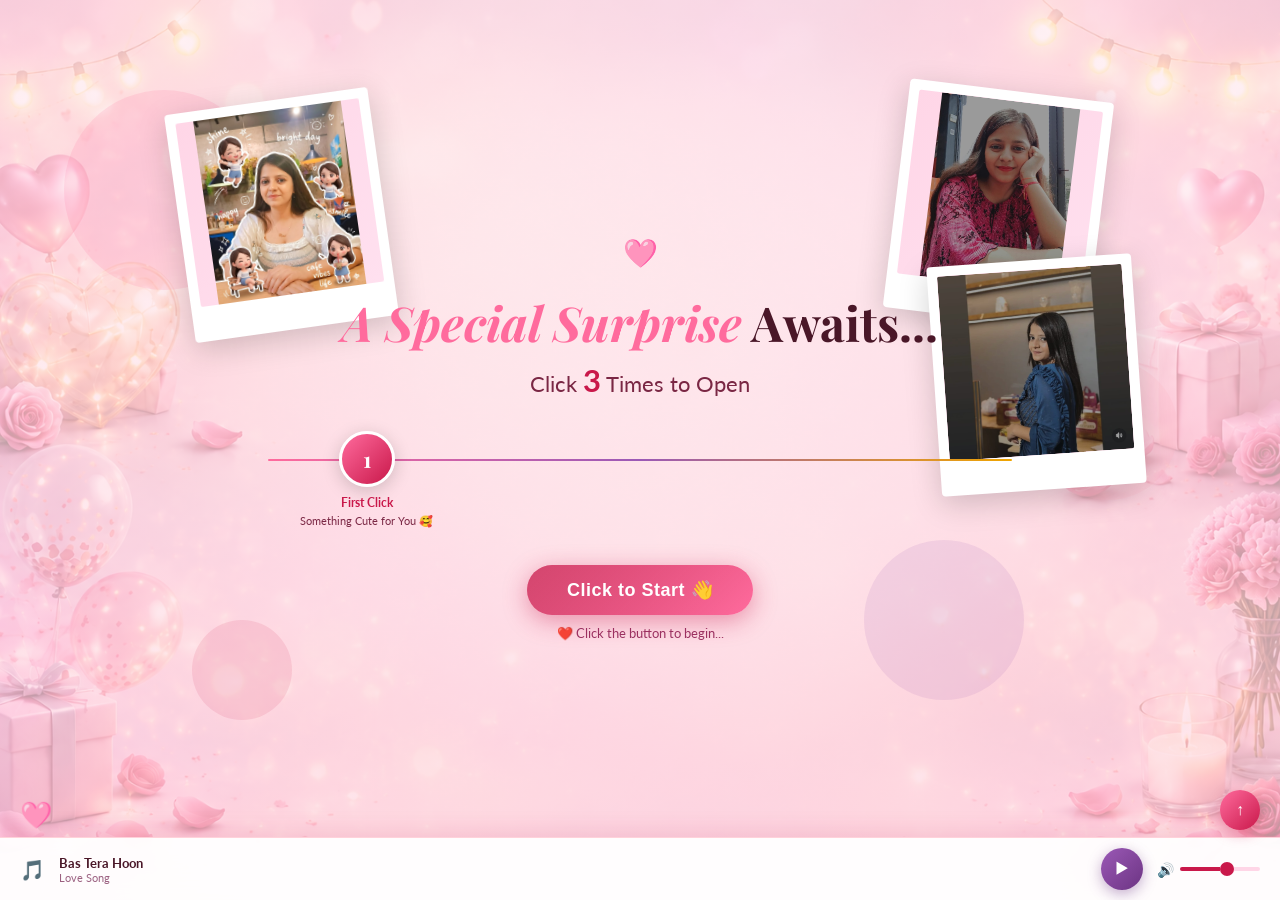
<file: index.html>
<!DOCTYPE html>
<html lang="hi">

<head>
  <meta charset="UTF-8">
  <meta name="viewport" content="width=device-width, initial-scale=1.0">
  <title>A Special Surprise for Anjali 🎀</title>
  <link
    href="https://fonts.googleapis.com/css2?family=Playfair+Display:ital,wght@0,400;0,600;0,700;1,400;1,600&family=Lato:wght@300;400;700&family=Dancing+Script:wght@600;700&family=Noto+Sans+Devanagari:wght@400;600&display=swap"
    rel="stylesheet">
  <link rel="stylesheet" href="style.css" class="css">
</head>

<body>

  <!-- Bokeh blobs -->
  <div class="bokeh"
    style="width:200px;height:200px;background:rgba(255,107,157,0.15);top:10%;left:5%;animation-duration:6s"></div>
  <div class="bokeh"
    style="width:140px;height:140px;background:rgba(255,182,193,0.2);top:40%;right:8%;animation-duration:8s"></div>
  <div class="bokeh"
    style="width:100px;height:100px;background:rgba(201,24,74,0.1);bottom:20%;left:15%;animation-duration:7s"></div>
  <div class="bokeh"
    style="width:160px;height:160px;background:rgba(155,89,182,0.12);top:60%;right:20%;animation-duration:9s"></div>

  <!-- Fairy lights removed from here -->

  <!-- ===== HERO ===== -->
  <section id="hero">
    <!-- Polaroids -->
    <div class="polaroid-left">
      <div class="polaroid-inner">
        <img src="2.jpeg" alt="">
      </div>
    </div>
    <div class="polaroid-right">
      <div class="polaroid-inner">
        <img src="4.jpeg" alt="">
      </div>
    </div>
    <div class="polaroid-right polaroid-right2">
      <div class="polaroid-inner">
        <img src="5.jpeg" alt="">
      </div>
    </div>

    <div style="text-align:center;margin-top:20px">
      <div style="font-size:28px;animation:pulse 2s infinite">🩷</div>
      <h1 class="hero-title"><span>A Special Surprise</span> Awaits...</h1>
      <p class="hero-sub">Click <b>3</b> Times to Open</p>
    </div>

    <div class="steps">
      <div class="step active" id="step1">
        <div class="step-circle s1">1</div>
        <div class="step-label">First Click</div>
        <div class="step-desc">Something Cute for You 🥰</div>
      </div>
      <div class="step" id="step2">
        <div class="step-circle s2">2</div>
        <div class="step-label">Second Click</div>
        <div class="step-desc">Some Beautiful Memories 🎞️</div>
      </div>
      <div class="step" id="step3">
        <div class="step-circle s3">3</div>
        <div class="step-label">Third Click</div>
        <div class="step-desc">A Special Surprise for You 🎁</div>
      </div>
    </div>

    <button class="start-btn" id="startBtn" onclick="handleClick()">Click to Start 👋</button>
    <div class="click-count" id="clickMsg">❤️ Click the button to begin...</div>
  </section>

  <div id="hiddenContent" style="display: none;">
    <!-- ===== LETTER ===== -->
    <section id="letter" class="reveal">
      <div class="letter-card">
        <p class="letter-name">Dearest Anjali, 🩷</p>
        <p class="letter-body">
          Happy Birthday! On your special day, I wanted to remind you how much your presence brightens the world. You
          carry a grace that is rare and a heart that is kind. May this year bring you as much joy as you give to
          everyone around you.
        </p>
        <div class="divider">~ ❤️ ~</div>
        <div class="shayari">
          तुम मिले तो लगा ज़िन्दगी मिल गयी,<br>
          हर ख़ुशी जैसे मेरी तकदीर मिल गयी...
        </div>
        <div class="divider">~ ❤️ ~</div>
        <div class="shayari">
          ना सोचा था इतना खूबसूरत होगा सफ़र,<br>
          पर तुम साथ हो तो हर राह आसान मिल गयी...
        </div>
      </div>
    </section>

    <!-- ===== COUNTDOWN ===== -->
    <section id="countdown" class="reveal">
      <h2 class="countdown-title">Countdown to <span>27 May</span> 🎉</h2>
      <div class="wave-divider">〜〜〜</div>
      <div class="countdown-grid">
        <div class="cd-unit"><span class="cd-num" id="cd-days">00</span><span class="cd-label">Days</span></div>
        <div class="cd-unit"><span class="cd-num" id="cd-hours">00</span><span class="cd-label">Hours</span></div>
        <div class="cd-unit"><span class="cd-num" id="cd-mins">00</span><span class="cd-label">Minutes</span></div>
        <div class="cd-unit"><span class="cd-num" id="cd-secs">00</span><span class="cd-label">Seconds</span></div>
      </div>
      <p class="cd-sub">The most special day is coming soon... 🩷</p>
    </section>

    <!-- ===== GALLERY ===== -->
    <section id="gallery" class="reveal">
      <h2 class="gallery-title">
        <span class="ornament">✦ 〜</span> Beautiful Moments <span class="ornament">〜 ✦</span>
      </h2>
      <div class="filter-tabs">
        <button class="tab active" onclick="filterTab(this,'all')">All</button>
        <button class="tab" onclick="filterTab(this,'memories')">Memories</button>
        <button class="tab" onclick="filterTab(this,'smiles')">Smiles</button>
        <button class="tab" onclick="filterTab(this,'candid')">Candid</button>
        <button class="tab" onclick="filterTab(this,'favorites')">Favorites</button>
      </div>
      <div class="photos-row" id="photosRow">
        <div class="photo-card" data-cat="memories">
          <div class="photo-inner square"><img src="2.jpeg" alt=""></div>
          <p class="photo-caption">Sweet Memories</p>
        </div>
        <div class="photo-card" data-cat="candid">
          <div class="photo-inner square"><img src="4.jpeg" alt=""></div>
          <p class="photo-caption">Candid Joy</p>
        </div>
        <div class="photo-card" data-cat="smiles">
          <div class="photo-inner"><img src="5.jpeg" alt=""></div>
          <p class="photo-caption">Timeless Smile</p>
          <p class="photo-heart">🩷</p>
        </div>
        <div class="photo-card" data-cat="favorites">
          <div class="photo-inner square"><img src="6.jpeg" alt=""></div>
          <p class="photo-caption">Pure Joy</p>
        </div>
        <div class="photo-card" data-cat="candid">
          <div class="photo-inner square"><img src="7.jpeg" alt=""></div>
          <p class="photo-caption">Glowing</p>
        </div>
      </div>
      <button class="more-btn">More Memories 🎞️</button>
    </section>

    <!-- ===== FOOTER ===== -->
    <footer class="reveal">
      <p class="footer-quote">♥ A friend is one of the nicest things you can be and one of the best things you can have.
        ♥</p>
      <p class="footer-made" style="margin-top:8px">♥ Made with love for Anjali ♥</p>
    </footer>
  </div> <!-- End hiddenContent -->

  <!-- ===== AUDIO ELEMENTS ===== -->
  <audio id="bgMusic" src="Bas Tera Hoon Javed Mohsin 128 Kbps.mp3" loop preload="auto"></audio>
  <audio id="hbdMusic" src="HAPPY BIRTHDAY TO YOU _ PIANO INSTRUMENTAL _ BEST HAPPY BITHDAY MUSIC 2021.mp3" loop
    preload="auto"></audio>

  <!-- ===== MUSIC PLAYER ===== -->
  <div class="music-player">
    <span style="font-size:20px">🎵</span>
    <div class="music-info">
      <div class="music-name">Bas Tera Hoon</div>
      <div class="music-type">Love Song</div>
    </div>
    <button class="play-btn" id="playBtn" onclick="togglePlay()">▶</button>
    <div class="vol-wrap">
      <span>🔊</span>
      <input type="range" min="0" max="100" value="60" oninput="setVol(this.value)">
    </div>
  </div>

  <!-- ===== SCROLL TOP ===== -->
  <button class="scroll-top" onclick="window.scrollTo({top:0,behavior:'smooth'})">↑</button>
  <div class="heart-float">🩷</div>

  <!-- ===== SURPRISE MODAL ===== -->
  <div class="modal-bg" id="modalBg">
    <div class="modal-box">
      <div class="modal-icon" id="modalIcon">🎁</div>
      <h3 class="modal-title" id="modalTitle">A Special Surprise!</h3>
      <p class="modal-text" id="modalText">Wishing you the most magical birthday filled with love, laughter, and
        everything your heart desires! 💖</p>
      <button class="modal-close" onclick="closeModal()">Thank You! 🥰</button>
    </div>
  </div>

  <script src="script.js"></script>
</body>

</html>
</file>
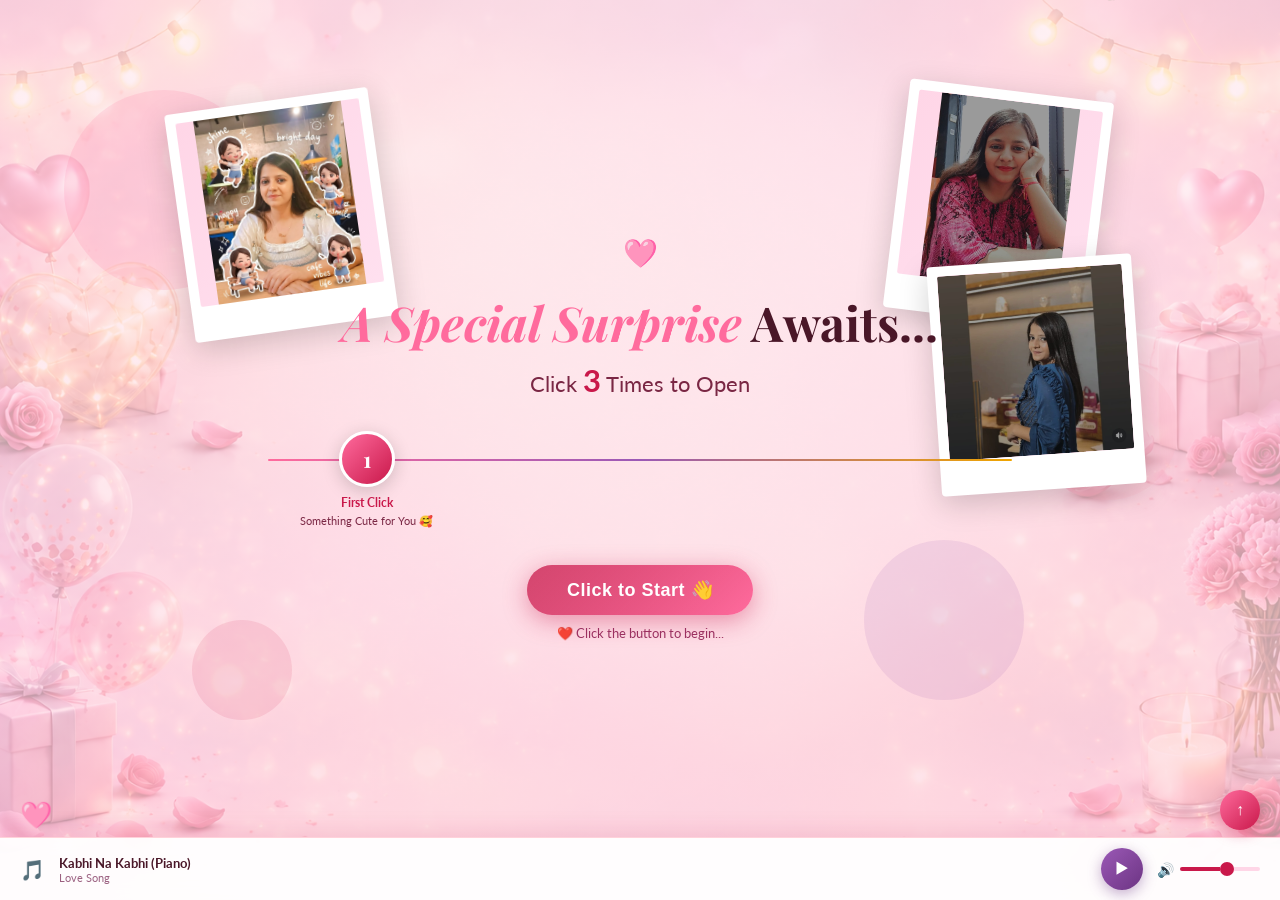
<file: anjali_birthday.html>
<!DOCTYPE html>
<html lang="hi">

<head>
  <meta charset="UTF-8">
  <meta name="viewport" content="width=device-width, initial-scale=1.0">
  <title>A Special Surprise for Anjali 🎀</title>
  <link
    href="https://fonts.googleapis.com/css2?family=Playfair+Display:ital,wght@0,400;0,600;0,700;1,400;1,600&family=Lato:wght@300;400;700&family=Dancing+Script:wght@600;700&family=Noto+Sans+Devanagari:wght@400;600&display=swap"
    rel="stylesheet">
  <link rel="stylesheet" href="style.css" class="css">
</head>

<body>

  <!-- Bokeh blobs -->
  <div class="bokeh"
    style="width:200px;height:200px;background:rgba(255,107,157,0.15);top:10%;left:5%;animation-duration:6s"></div>
  <div class="bokeh"
    style="width:140px;height:140px;background:rgba(255,182,193,0.2);top:40%;right:8%;animation-duration:8s"></div>
  <div class="bokeh"
    style="width:100px;height:100px;background:rgba(201,24,74,0.1);bottom:20%;left:15%;animation-duration:7s"></div>
  <div class="bokeh"
    style="width:160px;height:160px;background:rgba(155,89,182,0.12);top:60%;right:20%;animation-duration:9s"></div>

  <!-- Fairy lights removed from here -->

  <!-- ===== HERO ===== -->
  <section id="hero">
    <!-- Polaroids -->
    <div class="polaroid-left">
      <div class="polaroid-inner">
        <img src="2.jpeg" alt="">
      </div>
    </div>
    <div class="polaroid-right">
      <div class="polaroid-inner">
        <img src="4.jpeg" alt="">
      </div>
    </div>
    <div class="polaroid-right polaroid-right2">
      <div class="polaroid-inner">
        <img src="5.jpeg" alt="">
      </div>
    </div>

    <div style="text-align:center;margin-top:20px">
      <div style="font-size:28px;animation:pulse 2s infinite">🩷</div>
      <h1 class="hero-title"><span>A Special Surprise</span> Awaits...</h1>
      <p class="hero-sub">Click <b>3</b> Times to Open</p>
    </div>

    <div class="steps">
      <div class="step active" id="step1">
        <div class="step-circle s1">1</div>
        <div class="step-label">First Click</div>
        <div class="step-desc">Something Cute for You 🥰</div>
      </div>
      <div class="step" id="step2">
        <div class="step-circle s2">2</div>
        <div class="step-label">Second Click</div>
        <div class="step-desc">Some Beautiful Memories 🎞️</div>
      </div>
      <div class="step" id="step3">
        <div class="step-circle s3">3</div>
        <div class="step-label">Third Click</div>
        <div class="step-desc">A Special Surprise for You 🎁</div>
      </div>
    </div>

    <button class="start-btn" id="startBtn" onclick="handleClick()">Click to Start 👋</button>
    <div class="click-count" id="clickMsg">❤️ Click the button to begin...</div>
  </section>

  <div id="hiddenContent" style="display: none;">
    <!-- ===== LETTER ===== -->
    <section id="letter" class="reveal">
      <div class="letter-card">
        <p class="letter-name">Dearest Anjali, 🩷</p>
        <p class="letter-body">
          Happy Birthday! On your special day, I wanted to remind you how much your presence brightens the world. You
          carry a grace that is rare and a heart that is kind. May this year bring you as much joy as you give to
          everyone around you.
        </p>
        <div class="divider">~ ❤️ ~</div>
        <div class="shayari">
          तुम मिले तो लगा ज़िन्दगी मिल गयी,<br>
          हर ख़ुशी जैसे मेरी तकदीर मिल गयी...
        </div>
        <div class="divider">~ ❤️ ~</div>
        <div class="shayari">
          ना सोचा था इतना खूबसूरत होगा सफ़र,<br>
          पर तुम साथ हो तो हर राह आसान मिल गयी...
        </div>
      </div>
    </section>

    <!-- ===== COUNTDOWN ===== -->
    <section id="countdown" class="reveal">
      <h2 class="countdown-title">Countdown to <span>27 May</span> 🎉</h2>
      <div class="wave-divider">〜〜〜</div>
      <div class="countdown-grid">
        <div class="cd-unit"><span class="cd-num" id="cd-days">00</span><span class="cd-label">Days</span></div>
        <div class="cd-unit"><span class="cd-num" id="cd-hours">00</span><span class="cd-label">Hours</span></div>
        <div class="cd-unit"><span class="cd-num" id="cd-mins">00</span><span class="cd-label">Minutes</span></div>
        <div class="cd-unit"><span class="cd-num" id="cd-secs">00</span><span class="cd-label">Seconds</span></div>
      </div>
      <p class="cd-sub">The most special day is coming soon... 🩷</p>
    </section>

    <!-- ===== GALLERY ===== -->
    <section id="gallery" class="reveal">
      <h2 class="gallery-title">
        <span class="ornament">✦ 〜</span> Beautiful Moments <span class="ornament">〜 ✦</span>
      </h2>
      <div class="filter-tabs">
        <button class="tab active" onclick="filterTab(this,'all')">All</button>
        <button class="tab" onclick="filterTab(this,'memories')">Memories</button>
        <button class="tab" onclick="filterTab(this,'smiles')">Smiles</button>
        <button class="tab" onclick="filterTab(this,'candid')">Candid</button>
        <button class="tab" onclick="filterTab(this,'favorites')">Favorites</button>
      </div>
      <div class="photos-row" id="photosRow">
        <div class="photo-card" data-cat="memories">
          <div class="photo-inner square"><img src="2.jpeg" alt=""></div>
          <p class="photo-caption">Sweet Memories</p>
        </div>
        <div class="photo-card" data-cat="candid">
          <div class="photo-inner square"><img src="4.jpeg" alt=""></div>
          <p class="photo-caption">Candid Joy</p>
        </div>
        <div class="photo-card" data-cat="smiles">
          <div class="photo-inner"><img src="5.jpeg" alt=""></div>
          <p class="photo-caption">Timeless Smile</p>
          <p class="photo-heart">🩷</p>
        </div>
        <div class="photo-card" data-cat="favorites">
          <div class="photo-inner square"><img src="6.jpeg" alt=""></div>
          <p class="photo-caption">Pure Joy</p>
        </div>
        <div class="photo-card" data-cat="candid">
          <div class="photo-inner square"><img src="7.jpeg" alt=""></div>
          <p class="photo-caption">Glowing</p>
        </div>
      </div>
      <button class="more-btn">More Memories 🎞️</button>
    </section>

    <!-- ===== FOOTER ===== -->
    <footer class="reveal">
      <p class="footer-quote">♥ A friend is one of the nicest things you can be and one of the best things you can have.
        ♥</p>
      <p class="footer-made" style="margin-top:8px">♥ Made with love for Anjali ♥</p>
    </footer>
  </div> <!-- End hiddenContent -->

  <!-- ===== AUDIO ELEMENTS ===== -->
  <audio id="bgMusic" src="Kabhi Na Kabhi_Piano.mp3" loop preload="auto"></audio>
  <audio id="hbdMusic" src="HAPPY BIRTHDAY TO YOU _ PIANO INSTRUMENTAL _ BEST HAPPY BITHDAY MUSIC 2021.mp3" loop
    preload="auto"></audio>

  <!-- ===== MUSIC PLAYER ===== -->
  <div class="music-player">
    <span style="font-size:20px">🎵</span>
    <div class="music-info">
      <div class="music-name">Kabhi Na Kabhi (Piano)</div>
      <div class="music-type">Love Song</div>
    </div>
    <button class="play-btn" id="playBtn" onclick="togglePlay()">▶</button>
    <div class="vol-wrap">
      <span>🔊</span>
      <input type="range" min="0" max="100" value="60" oninput="setVol(this.value)">
    </div>
  </div>

  <!-- ===== SCROLL TOP ===== -->
  <button class="scroll-top" onclick="window.scrollTo({top:0,behavior:'smooth'})">↑</button>
  <div class="heart-float">🩷</div>

  <!-- ===== SURPRISE MODAL ===== -->
  <div class="modal-bg" id="modalBg">
    <div class="modal-box">
      <div class="modal-icon" id="modalIcon">🎁</div>
      <h3 class="modal-title" id="modalTitle">A Special Surprise!</h3>
      <p class="modal-text" id="modalText">Wishing you the most magical birthday filled with love, laughter, and
        everything your heart desires! 💖</p>
      <button class="modal-close" onclick="closeModal()">Thank You! 🥰</button>
    </div>
  </div>

  <script src="script.js"></script>
</body>

</html>
</file>
<file: style.css>
* {
    margin: 0;
    padding: 0;
    box-sizing: border-box
}

:root {
    --pink: #ff6b9d;
    --deep-pink: #c9184a;
    --light-pink: #ffb3c6;
    --pale: #fff0f5;
    --mauve: #ffd6e7;
    --purple: #9b59b6;
    --gold: #f0a500;
    --white: #fff;
    --text: #4a1728;
}

html {
    scroll-behavior: smooth;
    overflow-x: hidden;
    max-width: 100vw;
}

body {
    font-family: 'Lato', sans-serif;
    background: linear-gradient(160deg, #ffe0ef 0%, #ffd6e7 30%, #f8c8dc 60%, #fce4ec 100%);
    min-height: 100vh;
    overflow-x: hidden;
    max-width: 100vw;
    color: var(--text);
    margin: 0;
    padding: 0;
}

/* ====== FLOATING PETALS ====== */
.petal {
    position: fixed;
    top: -30px;
    pointer-events: none;
    z-index: 2;
    font-size: 18px;
    animation: fallDown linear infinite;
    opacity: 0.7
}

@keyframes fallDown {
    0% {
        transform: translateY(-40px) rotate(0deg) translateX(0);
        opacity: 0.8
    }

    100% {
        transform: translateY(110vh) rotate(720deg) translateX(60px);
        opacity: 0
    }
}

.bokeh {
    position: fixed;
    border-radius: 50%;
    pointer-events: none;
    z-index: 2;
    animation: floatBokeh ease-in-out infinite alternate
}

@keyframes floatBokeh {
    0% {
        transform: translateY(0) scale(1);
        opacity: 0.15
    }

    100% {
        transform: translateY(-30px) scale(1.1);
        opacity: 0.25
    }
}

/* Fairy lights removed */

/* ====== SECTIONS ====== */
section {
    position: relative;
    z-index: 2
}

/* ====== HERO ====== */
#hero {
    min-height: 100vh;
    display: flex;
    flex-direction: column;
    align-items: center;
    justify-content: center;
    padding: 20px 20px 60px;
    position: relative;
    z-index: auto;
    overflow: hidden;
    width: 100%;
    box-sizing: border-box;
}

#hero::before {
    content: '';
    position: absolute;
    inset: 0;
    background-image: linear-gradient(rgba(255, 235, 240, 0.7), rgba(255, 215, 225, 0.7)), url('background.png');
    background-size: cover;
    background-position: center;
    z-index: 1;
    pointer-events: none;
}

#hero>* {
    position: relative;
    z-index: 3;
}

#hero>.polaroid-left,
#hero>.polaroid-right {
    position: absolute;
}

.hero-title {
    font-family: 'Playfair Display', serif;
    font-size: clamp(28px, 4vw, 48px);
    color: #4a1728;
    text-align: center;
    margin: 20px 0 8px;
}

.hero-title span {
    color: var(--pink);
    font-style: italic
}

.hero-sub {
    font-size: clamp(16px, 2vw, 22px);
    color: #7a2744;
    margin-bottom: 32px;
    text-align: center
}

.hero-sub b {
    font-size: 1.4em;
    color: var(--deep-pink)
}

/* Steps */
.steps {
    display: flex;
    flex-wrap: wrap;
    justify-content: center;
    align-items: flex-start;
    gap: 20px;
    margin-bottom: 36px;
    position: relative;
    max-width: 800px;
    width: 100%;
    margin-left: auto;
    margin-right: auto;
}

.steps::before {
    content: '';
    position: absolute;
    top: 28px;
    left: 28px;
    right: 28px;
    height: 2px;
    background: linear-gradient(90deg, var(--pink), var(--purple), var(--gold));
    border-radius: 2px;
    z-index: 0;
}

.step {
    display: flex;
    flex-direction: column;
    align-items: center;
    flex: 1;
    position: relative;
    z-index: 1;
    opacity: 0;
    transform: translateY(20px);
    filter: blur(4px);
    transition: all 0.6s ease;
    pointer-events: none;
}

.step.active {
    opacity: 1;
    transform: translateY(0);
    filter: blur(0);
    pointer-events: auto;
}

.step-circle {
    width: 56px;
    height: 56px;
    border-radius: 50%;
    display: flex;
    align-items: center;
    justify-content: center;
    font-family: 'Playfair Display', serif;
    font-size: 22px;
    font-weight: 700;
    color: #fff;
    box-shadow: 0 4px 18px rgba(0, 0, 0, 0.18);
    border: 3px solid #fff;
    transition: transform 0.3s;
}

.step-circle:hover {
    transform: scale(1.1)
}

.s1 {
    background: linear-gradient(135deg, #ff6b9d, #c9184a)
}

.s2 {
    background: linear-gradient(135deg, #9b59b6, #6c3483)
}

.s3 {
    background: linear-gradient(135deg, #f0a500, #e67e22)
}

.step-label {
    font-size: 12px;
    font-weight: 700;
    color: var(--deep-pink);
    margin-top: 8px;
    text-align: center
}

.step-desc {
    font-size: 11px;
    color: #7a2744;
    text-align: center;
    margin-top: 3px;
    line-height: 1.4
}

/* Start Button */
.start-btn {
    background: linear-gradient(135deg, #c9184a, #ff6b9d);
    color: #fff;
    border: none;
    padding: 14px 40px;
    border-radius: 50px;
    font-size: 18px;
    font-weight: 700;
    cursor: pointer;
    box-shadow: 0 6px 24px rgba(201, 24, 74, 0.4);
    transition: transform 0.2s, box-shadow 0.2s;
    position: relative;
    overflow: hidden;
    letter-spacing: 0.5px;
}

.start-btn:hover {
    transform: scale(1.05) translateY(-2px);
    box-shadow: 0 10px 32px rgba(201, 24, 74, 0.5)
}

.start-btn:active {
    transform: scale(0.97)
}

.start-btn::after {
    content: '';
    position: absolute;
    inset: 0;
    background: linear-gradient(135deg, rgba(255, 255, 255, 0.2), transparent);
    border-radius: 50px;
}

.click-count {
    font-size: 13px;
    color: #9b3060;
    margin-top: 10px;
    text-align: center;
    min-height: 20px;
    transition: opacity 0.3s;
}

/* Polaroids hero */
.polaroid-left,
.polaroid-right {
    position: absolute;
    background: #fff;
    padding: 10px 10px 35px;
    box-shadow: 0 8px 30px rgba(0, 0, 0, 0.18);
    border-radius: 4px;
    z-index: 3;
    width: clamp(140px, 16vw, 220px);
}

.polaroid-left {
    left: 14%;
    top: 100px;
    transform: rotate(-8deg);
    animation: swayLeft 4s ease-in-out infinite alternate;
}

.polaroid-right {
    right: 14%;
    top: 90px;
    transform: rotate(7deg);
    animation: swayRight 4s ease-in-out infinite alternate;
}

.polaroid-right2 {
    top: 260px;
    right: 11%;
    transform: rotate(-4deg);
    animation: swayLeft 5s ease-in-out infinite alternate;
}

@keyframes swayLeft {
    0% {
        transform: rotate(-8deg);
    }

    100% {
        transform: rotate(-5deg) translateY(-6px);
    }
}

@keyframes swayRight {
    0% {
        transform: rotate(7deg);
    }

    100% {
        transform: rotate(4deg) translateY(-8px);
    }
}

.polaroid-left img,
.polaroid-right img {
    width: 100%;
    height: 100%;
    object-fit: contain;
    object-position: center;
    border-radius: 2px;
    display: block;
}

.polaroid-inner {
    background: linear-gradient(135deg, #ffd6e7, #ffe0ef);
    width: 100%;
    aspect-ratio: 1 / 1;
    height: auto;
    border-radius: 2px;
    display: flex;
    align-items: center;
    justify-content: center;
    font-size: 28px;
    overflow: hidden;
}

/* ====== LETTER SECTION ====== */
#letter {
    padding: 40px 20px;
    display: flex;
    justify-content: center;
    background: linear-gradient(180deg, rgba(255, 192, 203, 0.2), rgba(255, 182, 193, 0.35));
    position: relative;
}

#letter::before,
#letter::after {
    content: '';
    position: absolute;
    width: 200px;
    height: 200px;
    border-radius: 50%;
    background: rgba(255, 107, 157, 0.12);
    pointer-events: none;
}

#letter::before {
    top: -60px;
    left: -60px
}

#letter::after {
    bottom: -60px;
    right: -60px
}

.letter-card {
    background: rgba(255, 255, 255, 0.92);
    border-radius: 20px;
    padding: 40px 48px;
    max-width: 700px;
    width: 100%;
    box-shadow: 0 8px 40px rgba(201, 24, 74, 0.12);
    border: 1px solid rgba(255, 182, 193, 0.5);
    position: relative;
    backdrop-filter: blur(10px);
}

.letter-card::before {
    content: '🩷';
    position: absolute;
    top: -18px;
    left: 50%;
    transform: translateX(-50%);
    font-size: 32px;
    filter: drop-shadow(0 2px 8px rgba(201, 24, 74, 0.3));
}

.letter-name {
    font-family: 'Playfair Display', serif;
    font-size: 22px;
    font-weight: 600;
    color: #4a1728;
    text-align: center;
    margin-bottom: 20px;
}

.letter-body {
    font-size: 15px;
    line-height: 1.9;
    color: #5a2535;
    text-align: center;
    margin-bottom: 28px;
}

.divider {
    text-align: center;
    color: var(--pink);
    font-size: 20px;
    margin: 20px 0
}

.shayari {
    font-family: 'Noto Sans Devanagari', 'Lato', sans-serif;
    font-size: 17px;
    line-height: 2.1;
    color: #7a1535;
    text-align: center;
    font-weight: 600;
    margin-bottom: 16px;
}

/* ====== COUNTDOWN ====== */
#countdown {
    padding: 50px 20px;
    text-align: center;
    background: linear-gradient(180deg, rgba(255, 182, 193, 0.3), rgba(255, 105, 135, 0.15));
    position: relative;
}

.countdown-title {
    font-family: 'Playfair Display', serif;
    font-size: clamp(22px, 3vw, 32px);
    color: #4a1728;
    margin-bottom: 6px;
}

.countdown-title span {
    color: var(--deep-pink);
    font-style: italic
}

.wave-divider {
    color: var(--pink);
    font-size: 16px;
    margin-bottom: 24px;
    letter-spacing: 4px
}

.countdown-grid {
    display: flex;
    gap: 12px;
    justify-content: center;
    flex-wrap: wrap;
    margin-bottom: 20px;
}

.cd-unit {
    background: linear-gradient(135deg, #c9184a, #ff6b9d);
    color: #fff;
    border-radius: 12px;
    padding: 16px 24px;
    min-width: 80px;
    box-shadow: 0 6px 20px rgba(201, 24, 74, 0.3);
}

.cd-num {
    font-family: 'Playfair Display', serif;
    font-size: 42px;
    font-weight: 700;
    display: block;
    line-height: 1;
    animation: flip 0.5s ease;
}

@keyframes flip {
    0% {
        transform: rotateX(-90deg);
        opacity: 0
    }

    100% {
        transform: rotateX(0);
        opacity: 1
    }
}

.cd-label {
    font-size: 12px;
    letter-spacing: 2px;
    text-transform: uppercase;
    opacity: 0.9;
    margin-top: 6px;
    display: block
}

.cd-sub {
    font-size: 14px;
    color: #7a2744;
    margin-top: 12px
}

/* ====== GALLERY ====== */
#gallery {
    padding: 50px 20px;
    background: linear-gradient(180deg, rgba(255, 105, 135, 0.1), rgba(255, 182, 193, 0.2));
}

.gallery-title {
    font-family: 'Playfair Display', serif;
    font-size: clamp(24px, 3vw, 36px);
    color: #4a1728;
    text-align: center;
    display: flex;
    align-items: center;
    justify-content: center;
    gap: 16px;
    margin-bottom: 6px;
}

.ornament {
    color: var(--pink);
    font-size: 20px
}

.filter-tabs {
    display: flex;
    gap: 10px;
    justify-content: center;
    flex-wrap: wrap;
    margin: 16px 0 28px
}

.tab {
    padding: 7px 20px;
    border-radius: 50px;
    border: 1.5px solid #ffb3c6;
    background: transparent;
    color: #9b3060;
    font-size: 13px;
    cursor: pointer;
    transition: all 0.25s;
    font-weight: 600;
}

.tab.active,
.tab:hover {
    background: var(--deep-pink);
    color: #fff;
    border-color: var(--deep-pink)
}

.photos-row {
    display: grid;
    grid-template-columns: repeat(5, 1fr);
    gap: 20px;
    padding: 10px 20px 30px;
    justify-content: center;
    justify-items: center;
    max-width: 1200px;
    margin: 0 auto;
}

.photo-card {
    background: #fff;
    padding: 12px 12px 40px;
    border-radius: 6px;
    box-shadow: 0 6px 24px rgba(0, 0, 0, 0.13);
    width: 100%;
    min-width: 0; /* Prevents grid blowout */
    transition: transform 0.3s, box-shadow 0.3s;
    cursor: pointer;
    position: relative;
}

.photo-card:hover {
    transform: scale(1.06) rotate(0deg) !important;
    box-shadow: 0 14px 40px rgba(201, 24, 74, 0.25)
}

.photo-card:nth-child(1) {
    transform: rotate(-4deg)
}

.photo-card:nth-child(2) {
    transform: rotate(3deg)
}

.photo-card:nth-child(3) {
    transform: rotate(0deg)
}

.photo-card:nth-child(4) {
    transform: rotate(-3deg)
}

.photo-card:nth-child(5) {
    transform: rotate(5deg)
}

.photo-inner {
    width: 100%;
    aspect-ratio: 1/1;
    height: auto;
    border-radius: 50%;
    overflow: hidden;
    display: flex;
    align-items: center;
    justify-content: center;
    background: linear-gradient(135deg, #ffd6e7, #ffb3c6);
    font-size: 48px;
    padding: 6px; /* Premium frame padding */
}

.photo-inner.square {
    border-radius: 6px;
}

.photo-inner img {
    width: 100%;
    height: 100%;
    object-fit: contain;
    object-position: center;
    transform: none;
    border-radius: inherit;
}

.photo-caption {
    font-family: 'Dancing Script', cursive;
    font-size: 16px;
    color: #7a2744;
    text-align: center;
    margin-top: 8px;
}

.photo-heart {
    text-align: center;
    font-size: 13px;
    color: var(--pink);
    animation: pulse 1.5s ease-in-out infinite
}

.more-btn {
    display: block;
    margin: 30px auto 0;
    background: linear-gradient(135deg, #c9184a, #ff6b9d);
    color: #fff;
    border: none;
    padding: 13px 36px;
    border-radius: 50px;
    font-size: 16px;
    font-weight: 700;
    cursor: pointer;
    box-shadow: 0 6px 24px rgba(201, 24, 74, 0.35);
    transition: transform 0.2s, box-shadow 0.2s;
}

.more-btn:hover {
    transform: scale(1.04) translateY(-2px);
    box-shadow: 0 10px 32px rgba(201, 24, 74, 0.45)
}

/* ====== FOOTER ====== */
footer {
    padding: 40px 20px 100px;
    text-align: center;
    background: linear-gradient(180deg, rgba(255, 182, 193, 0.2), rgba(255, 105, 135, 0.1));
}

.footer-quote {
    font-size: 14px;
    color: #7a2744;
    font-style: italic;
    max-width: 500px;
    margin: 0 auto 8px
}

.footer-made {
    font-size: 13px;
    color: #9b3060
}

/* ====== MUSIC PLAYER ====== */
.music-player {
    position: fixed;
    bottom: 0;
    left: 0;
    right: 0;
    z-index: 100;
    background: rgba(255, 255, 255, 0.95);
    border-top: 1px solid rgba(255, 182, 193, 0.6);
    display: flex;
    align-items: center;
    gap: 14px;
    padding: 10px 20px;
    backdrop-filter: blur(20px);
    box-shadow: 0 -4px 24px rgba(201, 24, 74, 0.12);
}

.music-info {
    flex: 1;
    min-width: 0
}

.music-name {
    font-size: 13px;
    font-weight: 700;
    color: #4a1728
}

.music-type {
    font-size: 11px;
    color: #9b6080
}

.play-btn {
    width: 42px;
    height: 42px;
    border-radius: 50%;
    border: none;
    cursor: pointer;
    background: linear-gradient(135deg, #9b59b6, #6c3483);
    color: #fff;
    font-size: 16px;
    display: flex;
    align-items: center;
    justify-content: center;
    box-shadow: 0 4px 14px rgba(108, 52, 131, 0.4);
    transition: transform 0.2s;
    flex-shrink: 0;
}

.play-btn:hover {
    transform: scale(1.08)
}

.vol-wrap {
    display: flex;
    align-items: center;
    gap: 6px;
    flex-shrink: 0
}

.vol-wrap span {
    font-size: 14px
}

input[type=range] {
    width: 80px;
    height: 4px;
    -webkit-appearance: none;
    background: linear-gradient(90deg, #c9184a 50%, #ffd6e7 50%);
    border-radius: 4px;
    cursor: pointer;
}

input[type=range]::-webkit-slider-thumb {
    -webkit-appearance: none;
    width: 14px;
    height: 14px;
    border-radius: 50%;
    background: #c9184a;
    cursor: pointer;
}

.scroll-top {
    position: fixed;
    bottom: 70px;
    right: 20px;
    z-index: 100;
    width: 40px;
    height: 40px;
    border-radius: 50%;
    border: none;
    cursor: pointer;
    background: linear-gradient(135deg, #ff6b9d, #c9184a);
    color: #fff;
    font-size: 16px;
    display: flex;
    align-items: center;
    justify-content: center;
    box-shadow: 0 4px 14px rgba(201, 24, 74, 0.35);
    transition: transform 0.2s;
}

.scroll-top:hover {
    transform: scale(1.1) translateY(-2px)
}

.heart-float {
    position: fixed;
    bottom: 70px;
    left: 20px;
    z-index: 100;
    font-size: 26px;
    animation: pulse 1.5s ease-in-out infinite;
    cursor: pointer;
}

@keyframes pulse {

    0%,
    100% {
        transform: scale(1)
    }

    50% {
        transform: scale(1.2)
    }
}

/* ====== CONFETTI ====== */
.confetti-piece {
    position: fixed;
    pointer-events: none;
    z-index: 999;
    border-radius: 2px;
    animation: confettiFall linear forwards;
}

@keyframes confettiFall {
    0% {
        transform: translateY(-20px) rotate(0) translateX(0);
        opacity: 1
    }

    100% {
        transform: translateY(100vh) rotate(720deg) translateX(var(--dx));
        opacity: 0
    }
}

/* ====== REVEAL ANIMATIONS ====== */
.reveal {
    opacity: 0;
    transform: translateY(40px);
    filter: blur(8px);
    transition: all 0.8s cubic-bezier(0.2, 0.8, 0.2, 1)
}

.revealed {
    opacity: 1;
    transform: translateY(0);
    filter: blur(0)
}

/* ====== BIRTHDAY EFFECTS ====== */
.hbd-overlay {
    position: fixed;
    inset: 0;
    z-index: 2000;
    display: flex;
    flex-direction: column;
    align-items: center;
    justify-content: center;
    background: rgba(255, 235, 240, 0.85);
    backdrop-filter: blur(10px);
    animation: fadeInOverlay 1s ease forwards;
    text-align: center;
    padding: 20px;
}

.hbd-overlay h1 {
    font-family: 'Playfair Display', serif;
    font-size: clamp(40px, 6vw, 80px);
    background: linear-gradient(135deg, #c9184a, #ff6b9d);
    -webkit-background-clip: text;
    -webkit-text-fill-color: transparent;
    animation: popInBounce 1s cubic-bezier(0.34, 1.56, 0.64, 1) forwards;
    filter: drop-shadow(0 4px 10px rgba(201, 24, 74, 0.3));
}

.hbd-overlay p {
    font-size: clamp(18px, 3vw, 24px);
    color: #7a2744;
    margin-top: 20px;
    animation: slideUpFade 1s ease 0.5s forwards;
    opacity: 0;
}

.hbd-close {
    margin-top: 30px;
    background: linear-gradient(135deg, #c9184a, #ff6b9d);
    color: #fff;
    border: none;
    padding: 12px 36px;
    border-radius: 50px;
    font-size: 16px;
    font-weight: 700;
    cursor: pointer;
    box-shadow: 0 4px 16px rgba(201, 24, 74, 0.3);
    animation: slideUpFade 1s ease 1s forwards;
    opacity: 0;
    transition: transform 0.2s;
}

.hbd-close:hover {
    transform: scale(1.05);
}

@keyframes fadeInOverlay {
    0% {
        opacity: 0;
    }

    100% {
        opacity: 1;
    }
}

@keyframes popInBounce {
    0% {
        transform: scale(0.5);
        opacity: 0;
    }

    100% {
        transform: scale(1);
        opacity: 1;
    }
}

@keyframes slideUpFade {
    0% {
        transform: translateY(20px);
        opacity: 0;
    }

    100% {
        transform: translateY(0);
        opacity: 1;
    }
}

.bday-glow {
    animation: screenGlow 3s ease-in-out infinite alternate;
}

@keyframes screenGlow {
    0% {
        box-shadow: inset 0 0 50px rgba(255, 107, 157, 0.2);
    }

    100% {
        box-shadow: inset 0 0 150px rgba(201, 24, 74, 0.6);
    }
}

/* ====== SURPRISE MODAL ====== */
.modal-bg {
    position: fixed;
    inset: 0;
    z-index: 500;
    background: rgba(74, 23, 40, 0.6);
    display: none;
    align-items: center;
    justify-content: center;
    backdrop-filter: blur(6px);
}

.modal-bg.show {
    display: flex
}

.modal-box {
    background: #fff;
    border-radius: 24px;
    padding: 40px 36px;
    max-width: 420px;
    width: 90%;
    text-align: center;
    box-shadow: 0 20px 60px rgba(201, 24, 74, 0.3);
    animation: popIn 0.4s cubic-bezier(0.34, 1.56, 0.64, 1);
}

@keyframes popIn {
    0% {
        transform: scale(0.5);
        opacity: 0
    }

    100% {
        transform: scale(1);
        opacity: 1
    }
}

.modal-icon {
    font-size: 60px;
    margin-bottom: 16px;
    animation: pulse 1.5s infinite
}

.modal-title {
    font-family: 'Playfair Display', serif;
    font-size: 26px;
    color: #4a1728;
    margin-bottom: 12px
}

.modal-text {
    font-size: 15px;
    color: #7a2744;
    line-height: 1.8;
    margin-bottom: 24px
}

.modal-close {
    background: linear-gradient(135deg, #c9184a, #ff6b9d);
    color: #fff;
    border: none;
    padding: 11px 32px;
    border-radius: 50px;
    font-size: 15px;
    font-weight: 700;
    cursor: pointer;
    box-shadow: 0 4px 16px rgba(201, 24, 74, 0.3);
}

/* ====== RESPONSIVE LAYOUTS ====== */
@media(max-width: 1200px) {
    .polaroid-left { left: 5%; }
    .polaroid-right { right: 5%; }
    .polaroid-right2 { right: 2%; }
}

@media(max-width: 992px) {
    .polaroid-left, .polaroid-right, .polaroid-right2 {
        width: 120px;
    }
    .polaroid-left { top: 60px; left: 2%; }
    .polaroid-right { top: 50px; right: 2%; }
    .polaroid-right2 { top: 220px; right: 2%; }
    
    .photos-row {
        grid-template-columns: repeat(3, 1fr);
        gap: 16px;
    }
}

@media(max-width: 768px) {
    /* Tablet & Mobile Tweaks */
    #hero {
        padding: 60px 20px;
        justify-content: center;
        align-items: center;
    }
    
    .polaroid-left, .polaroid-right {
        width: 80px;
        opacity: 0.5;
        z-index: 1;
    }
    .polaroid-left { top: 8%; left: 8%; }
    .polaroid-right { top: 10%; right: 8%; }
    .polaroid-right2 { display: none; }

    .hero-title { font-size: clamp(28px, 6vw, 36px); z-index: 3; position: relative; }
    .hero-sub { font-size: clamp(16px, 4vw, 20px); z-index: 3; position: relative; }

    .steps {
        flex-direction: column;
        gap: 15px;
        align-items: center;
        width: 100%;
        margin-bottom: 24px;
    }
    .steps::before {
        top: 28px;
        bottom: 28px;
        left: 50%;
        width: 3px;
        height: auto;
        right: auto;
        transform: translateX(-50%);
        background: linear-gradient(180deg, var(--pink), var(--purple), var(--gold));
    }
    .step {
        width: 100%;
        max-width: 300px;
        flex-direction: row;
        text-align: left;
        gap: 16px;
        background: rgba(255, 255, 255, 0.6);
        padding: 12px 16px;
        border-radius: 12px;
        backdrop-filter: blur(6px);
    }
    .step-circle { flex-shrink: 0; }
    .step-label { text-align: left; margin-top: 0; font-size: 15px; }
    .step-desc { text-align: left; font-size: 13px; }
    
    .start-btn { width: 100%; max-width: 260px; padding: 14px; display: block; margin: 0 auto; }
    .click-count { width: 100%; }

    .letter-card { padding: 32px 20px; width: 100%; }
    .shayari { font-size: 16px; }
    
    .countdown-title { font-size: 24px; }
    .cd-grid { gap: 10px; }
    
    .photos-row {
        grid-template-columns: repeat(2, 1fr);
        gap: 12px;
        padding: 10px;
        width: 100%;
        max-width: 100%;
        box-sizing: border-box;
    }
    .photo-card {
        padding: 8px 8px 32px;
        border-radius: 4px;
        min-width: 0;
        width: 100%;
        box-sizing: border-box;
        overflow: hidden;
    }
    /* Let cards keep their premium rotations, adjusted for tighter space */
    .photo-caption { font-size: 14px; margin-top: 6px; }
}

@media(max-width: 480px) {
    /* Small Mobile Extra Tweaks */
    .hero-title { font-size: 30px; }
    .hero-sub { font-size: 16px; }
    
    .polaroid-left, .polaroid-right { width: 65px; opacity: 0.4; }
    .polaroid-left { top: 6%; left: 8%; }
    .polaroid-right { top: 8%; right: 8%; }
    
    .cd-unit { padding: 10px; min-width: 60px; }
    .cd-num { font-size: 26px; }
    
    .music-player { padding: 10px 15px; gap: 10px; }
    .music-name { font-size: 11px; }
    .play-btn { width: 34px; height: 34px; font-size: 13px; }
    .vol-wrap input[type=range] { width: 50px; }
    
    .modal-box { padding: 24px 20px; }
    .modal-title { font-size: 22px; }
    .modal-text { font-size: 14px; }
}
</file>
